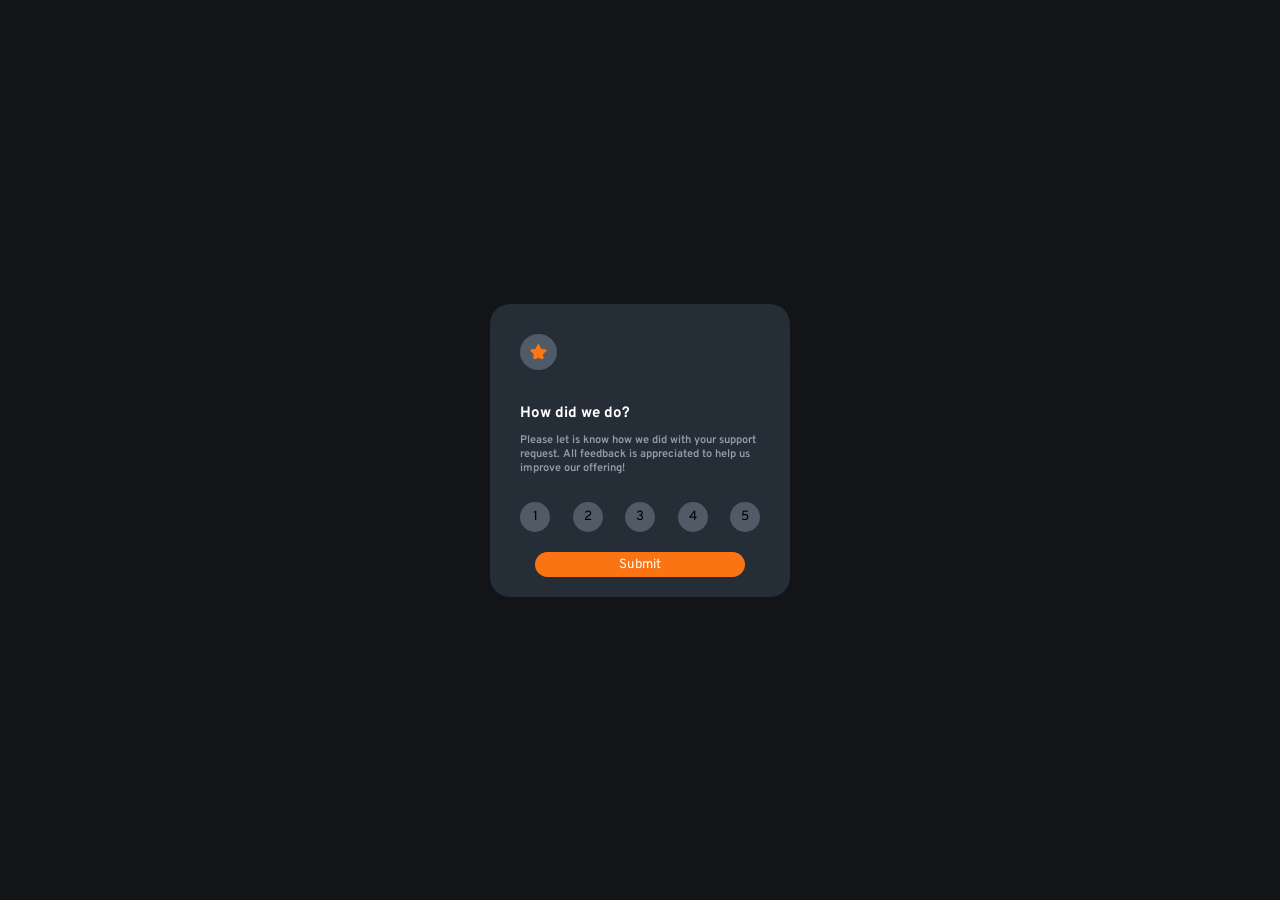
<file: index.html>
<!DOCTYPE html>
<html lang="en">
<head>
  <meta charset="UTF-8">
  <meta name="viewport" content="width=device-width, initial-scale=1.0"> <!-- displays site properly based on user's device -->

  <link rel="icon" type="image/png" sizes="32x32" href="./images/favicon-32x32.png">
  <link rel="stylesheet" href="style.css">
  <script src="script.js"></script>
  <title>Interactive rating component</title>
</head>
<body>

<section id="front-page">

  <div class="body-content">
    <header>
      <img src="images/icon-star.svg" alt="logo">
    </header>

    <div class="section-one" >
      <h1>
        How did we do?
      </h1>
      <p>
        Please let is know how we did with your support request. All feedback is appreciated to help us improve our offering!
      </p>
    </div>

    <div class="star-nr" id="star-nr">
      <button id="button-star-1" onclick="addBackgroundToButton('button-star-1')">1</button>
      <button id="button-star-2" onclick="addBackgroundToButton('button-star-2')">2</button>
      <button id="button-star-3" onclick="addBackgroundToButton('button-star-3')">3</button>
      <button id="button-star-4" onclick="addBackgroundToButton('button-star-4')">4</button>
      <button id="button-star-5" onclick="addBackgroundToButton('button-star-5')">5</button>
    </div>

    <div class="submit">
      <button id="submit-form" onclick="submit()">
        Submit
      </button>
    </div>
  </section>

  <div id="thank-you" class="hide">

  </div>



</body>
</html>
</file>
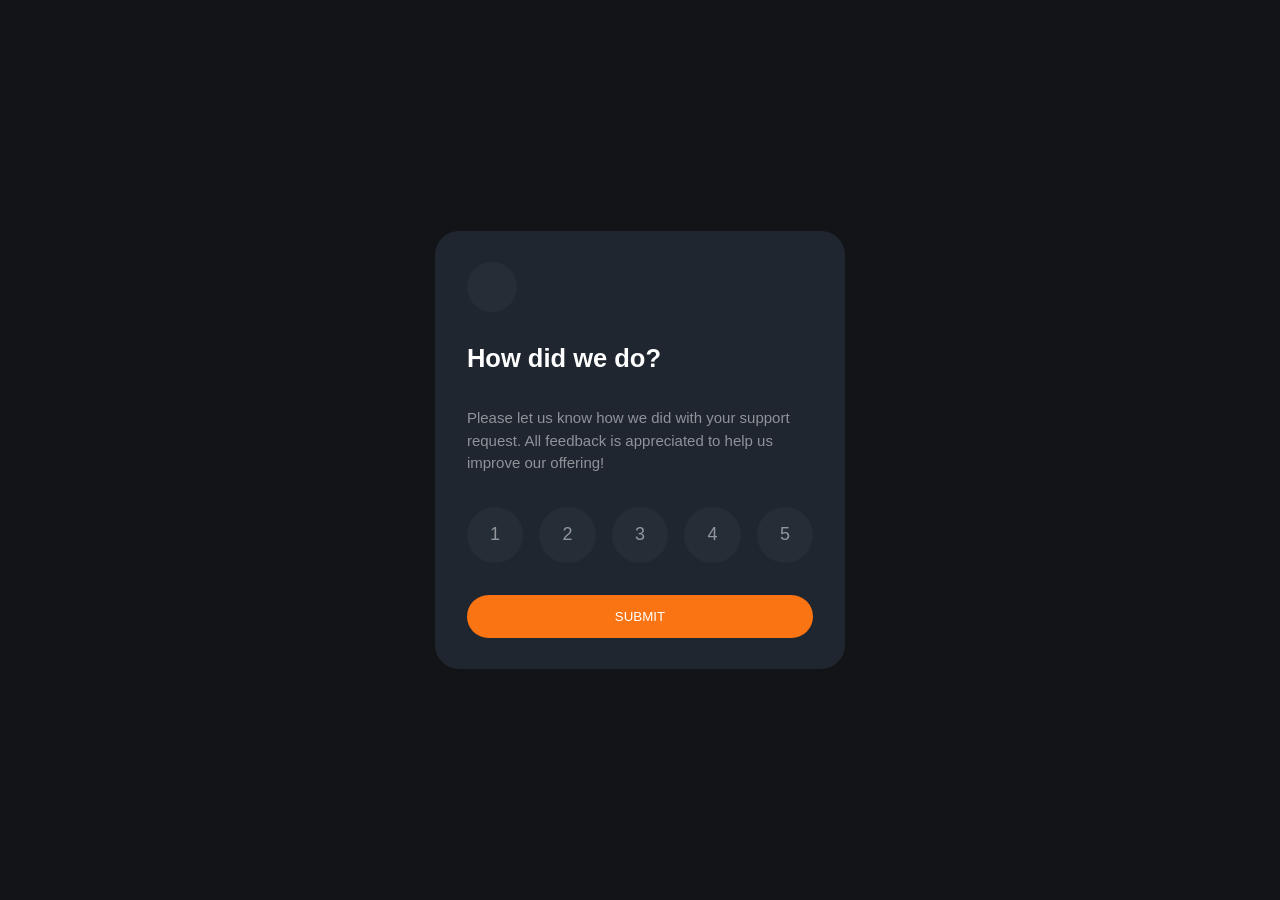
<file: Hamburger Menu/rating.html>
<!DOCTYPE html>
    <html lang="en">
    <head>
    <meta charset="UTF-8">
    <meta name="viewport" content="width=device-width, initial-scale=1.0"> 
    <link rel="stylesheet" href="rating.css"> 
    <title>Interactive rating component</title>
    </head>
    <body>

    <main>
        <div class="container">
        <section class="interactive-rating">
            <div class="star"></div>
            <div class="heading">
            <h1>How did we do?</h1>
            <p>Please let us know how we did with your support request. All feedback is appreciated 
                to help us improve our offering!
            </p>
            </div>
            <div class="option-wrapper">
            <div class="number"><p>1</p></div>
            <div class="number"><p>2</p></div>
            <div class="number"><p>3</p></div>
            <div class="number"><p>4</p></div>
            <div class="number"><p>5</p></div>
            </div>
            <div class="btn">
            <button>Submit</button>
            </div>
        </section>
        <section class="feedback">
            <div class="icon">
            </div>
            <div class="rating">
            <p>You selected <span id="selected-opt">1</span> out of 5</p>
            </div>
            <div class="desc">
            <h1>Thank you!</h1>
            <p>We appreciate you taking the time to give a rating. If you ever need more support, 
                don’t hesitate to get in touch!</p>
            </div>
        </section>
        </div>
    </main>
    <script src="rating.js"></script>
    </body>
    </html>
</file>
<file: style.css>
@import url('https://fonts.googleapis.com/css2?family=Overpass&display=swap');

:root{
    font-size: 62.5%;
    --Orange: hsl(25, 97%, 53%);
    --White: hsl(0, 0%, 100%);
    --Light-Grey: hsl(217, 12%, 63%);
    --Medium-Grey: hsl(215, 12%, 36%);
    --Dark-Blue: hsl(213, 19%, 18%);
    --Very-Dark-Blue: hsl(216, 12%, 8%);
}

*{
    margin:0;
    padding: 0;
    box-sizing: border-box;
    font-family: 'Overpass', sans-serif;
}

body{
    background-color: var(--Very-Dark-Blue);
    display: flex;
    justify-content: center;
    align-items: center;
    min-height: 100vh;
}

#front-page{
    background-color: var(--Dark-Blue);
    border-radius: 2rem;
    min-width: 25rem;
    min-height: 25rem;
}

header{
    background-color: var(--Dark-Blue);
    padding: 3rem;
    border-radius: 100%;
}

img{
    background-color: var(--Medium-Grey);
    border-radius: 100%;
    padding: 1rem;
}

.section-one{
    color: white;
    padding-left: 3rem;
    padding-right: 3rem;
    max-width: 30rem;
}

.section-one h1{
    margin-bottom: 1rem;
}

.section-one p{
    margin-bottom: 2.7rem;
    color: var(--Light-Grey);
    font-weight: 600;
    font-size: 1.1rem;
}

.star-nr{
    padding-left: 3rem;
    padding-right: 3rem;
    color: var(--Light-Grey);
    display: flex;
    justify-content: space-between;
    text-align: center;
}

.star-nr button{
    background-color: var(--Medium-Grey);
    border-radius: 100%;
    padding:1rem;
    border: none;
    width: 3rem;
    height: 3rem;
    display: flex;
    justify-content: center;
    align-items: center;
}

.star-nr button:hover{
    background-color: var(--Light-Grey);
    cursor: pointer;
    color: var(--White);
}

.button-style{
    background-color: var(--Orange) !important;
    color: var(--White);
}

.submit{
    margin-top: 2rem;
    margin-bottom: 2rem;
    display: flex;
    justify-content: center;
}

.submit button{
    background-color: var(--Orange);
    width: 70%;
    padding: 0.4rem;
    border-radius: 10rem;
    border: none;
    color: var(--White);
    text-align: center;
}

.submit button:hover{
    background-color: var(--White);
    color: var(--Orange);
    cursor: pointer;
}

.hide{
    display: none;
}


#thank-you{
    background-color: var(--Dark-Blue);
    border-radius: 2rem;
    min-width: 25rem;
    min-height: 25rem;
}

.thank-you-img{
    display: flex;
    justify-content: center;
    margin-top: 1rem;
}

.thank-you-img img{
    background-color: transparent;
}

.selection{
    background-color: var(--Medium-Grey);
    color: var(--Orange);
    display: flex;
    justify-content: center;
    align-items: center;
    height: 3rem;
    width: 20rem;
    border-radius: 3rem;;
    margin-left: 5rem;
    margin-top: 2rem;
    margin-bottom: 2rem;
}

.selection p{
    padding: 0.3rem;
}

.thankyou-text{
    max-width: 30rem;
    text-align: center;
    color: var(--White);
}

.thankyou-text h2{
    font-size: 2rem;
}

.thankyou-text p{
    padding: 1.5rem;
    font-size: 1rem;
    color: var(--Medium-Grey);
}
</file>
<file: Hamburger Menu/rating.css>
* {
        padding: 0;
        margin: 0;
        box-sizing: border-box;
        font-family: 'Overpass',sans-serif;
    }
    
    p {
        opacity: 0.5;
    }
    
    body {
        background-color: #121417;
        min-height: 100vh;
        display: flex;
        align-items: center;
        justify-content: center;
        font-size: 15px;
    }
    
    @media (max-width: 600px) {
        body {
        font-size: clamp(9px, 3vw, 15px);
        }
    }
    
    body main .container {
        max-width: 410px;
        background-color: #1f2630;
        border-radius: 1.5rem;
        margin: 0 auto;
    }
    
    @media (max-width: 655px) {
        body main .container {
        width: 83vw;
        }
    }
    
    body main .container .interactive-rating {
        padding: 2.13em;
        display: flex;
        flex-direction: column;
        gap: 2.13em;
    }
    
    body main .container .interactive-rating .star {
        width: 3.33em;
        height: 3.33em;
        display: flex;
        border-radius: 50%;
        justify-content: center;
        align-items: center;
        background-color: #252d37;
    }
    
    body main .container .interactive-rating .heading {
        color: white;
    }
    
    body main .container .interactive-rating .heading h1 {
        margin-bottom: 1.33em;
        font-size: 1.7em;
    }
    
    @media (max-width: 376px) {
        body main .container .interactive-rating .heading h1 {
        margin-bottom: 1em;
        }
    }
    
    body main .container .interactive-rating .heading p {
        line-height: 1.5;
    }
    
    body main .container .interactive-rating .btn button {
        color: white;
        width: 100%;
        text-transform: uppercase;
        border-radius: 2em;
        height: clamp(2em, calc(2em + 3vw), 3.2em);
        background-color: #fb7413;
        transition: 0.3s;
        border: none;
        cursor: pointer;
    }
    
    body main .container .interactive-rating .btn button:hover {
        background-color: white;
        color: orange;
    }
    
    body main .container .option-wrapper {
        display: flex;
        justify-content: space-between;
    }
    
    body main .container .option-wrapper .number {
        color: white;
        display: flex;
        justify-content: center;
        align-items: center;
        width: 3.125em;
        height: 3.125em;
        background-color: #252d37;
        border-radius: 50%;
        font-size: 1.2em;
        cursor: pointer;
        transition: .5s;
    }
    
    body main .container .option-wrapper .number:hover {
        background-color: #fb7413;
    }
    
    body main .container .option-wrapper .number:hover p {
        opacity: 1;
    }
    
    body main .container .option-wrapper .number.selected {
        background-color: #7c8798;
    }
    
    body main .container .option-wrapper .number.selected p {
        opacity: 1;
    }
    
    body main .container .feedback {
        transition: .5s;
        padding: 4em 1.33em;
        display: none;
        font-size: 1.04859em;
        opacity: 0;
        flex-direction: column;
        gap: 1.28em;
        align-items: center;
        text-align: center;
        color: white;
    }
    
    body main .container .feedback.show {
        display: flex;
        opacity: 1;
    }
    
    body main .container .feedback .rating {
        padding: 7px 18px;
        background-color: #252d37;
        color: #fb7413;
        border-radius: 1rem;
    }
    
    body main .container .feedback .rating p {
        opacity: 1;
    }
    
    body main .container .feedback .desc h1 {
        margin-bottom: 1.3em;
    }
    
    body main .container .feedback .desc p {
        line-height: 1.5;
        font-size: 1em;
    }
</file>
